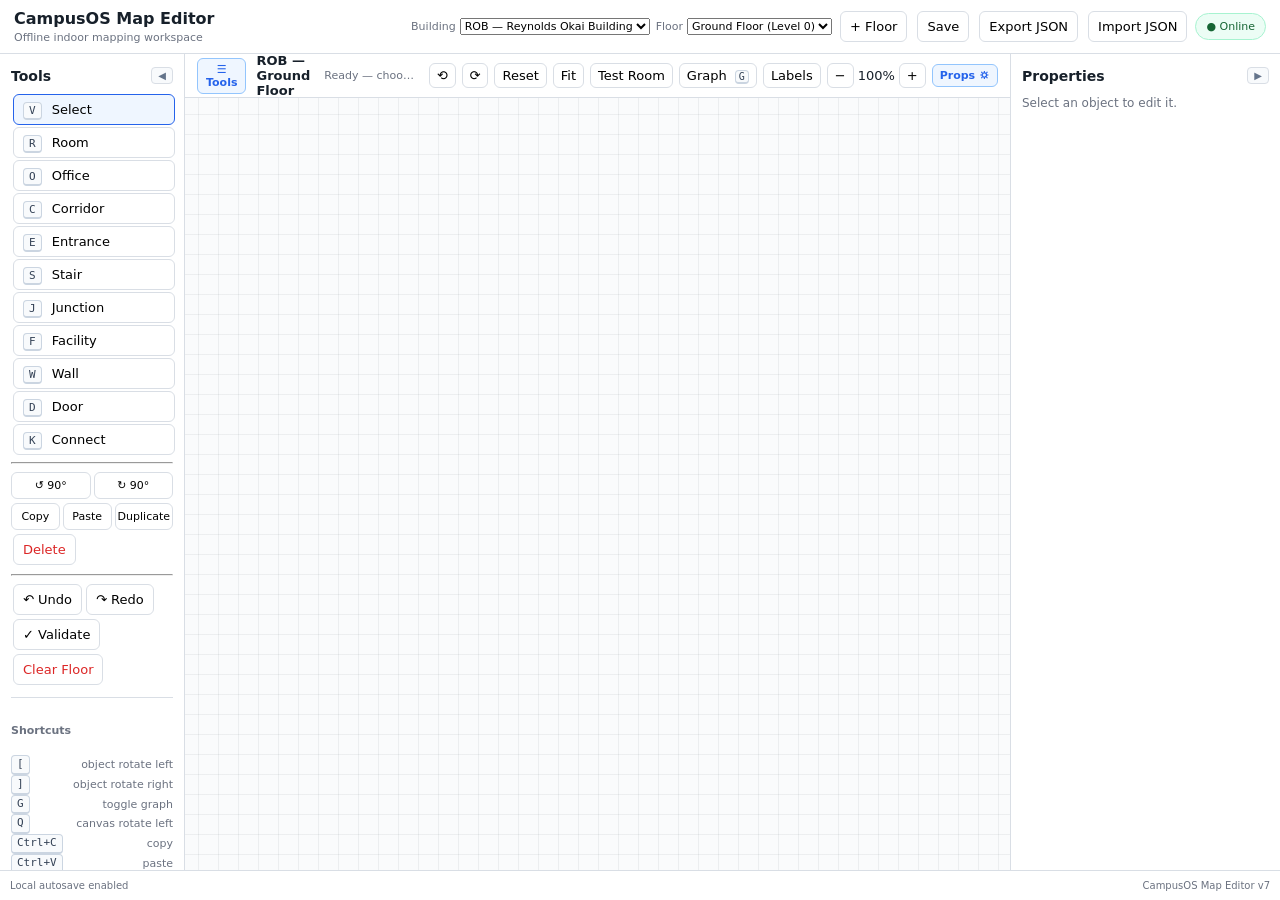
<file: index.html>
<!doctype html>
<html lang="en">
<head>
<meta charset="UTF-8">
<meta name="viewport" content="width=device-width,initial-scale=1">
<meta name="theme-color" content="#2d2440">
<meta name="description" content="Offline indoor campus mapping editor for CampusOS">
<meta name="apple-mobile-web-app-title" content="CampusOS">
<meta name="apple-mobile-web-app-capable" content="yes">
<meta name="apple-mobile-web-app-status-bar-style" content="black-translucent">
<link rel="manifest" href="./manifest.webmanifest">
<link rel="icon" href="./icons/icon-192.svg" type="image/svg+xml">
<link rel="apple-touch-icon" href="./icons/icon-192.svg">
<title>CampusOS Map Editor</title>
<link rel="stylesheet" href="./style.css?v=8">
</head>
<body>
<header class="topbar">
  <div><b>CampusOS Map Editor</b><small>Offline indoor mapping workspace</small></div>
  <div class="top">
    <label>Building <select><option>ROB — Reynolds Okai Building</option></select></label>
    <label>Floor <select id="floorSelect"></select></label>
    <button id="newFloor">+ Floor</button><button id="save">Save</button>
    <button id="export">Export JSON</button><button id="import">Import JSON</button>
    <input id="file" type="file" accept=".json" hidden>
    <span id="connectionStatus" class="status-pill online">● Online</span>
    <button id="installBtn" class="install-btn" hidden>Install CampusOS</button>
  </div>
</header>

<main>
<aside class="tools">
<div class="sidebar-header">
  <h3>Tools</h3>
  <button id="toggleTools" class="collapse-icon-btn" title="Collapse Tools sidebar">◀</button>
</div>
<button class="tool active" data-tool="select"><kbd>V</kbd> Select</button>
<button class="tool" data-tool="room"><kbd>R</kbd> Room</button>
<button class="tool" data-tool="office"><kbd>O</kbd> Office</button>
<button class="tool" data-tool="corridor"><kbd>C</kbd> Corridor</button>
<button class="tool" data-tool="entrance"><kbd>E</kbd> Entrance</button>
<button class="tool" data-tool="stair"><kbd>S</kbd> Stair</button>
<button class="tool" data-tool="junction"><kbd>J</kbd> Junction</button>
<button class="tool" data-tool="facility"><kbd>F</kbd> Facility</button>
<button class="tool" data-tool="wall"><kbd>W</kbd> Wall</button>
<button class="tool" data-tool="door"><kbd>D</kbd> Door</button>
<button class="tool" data-tool="connect"><kbd>K</kbd> Connect</button>
<hr>
<div class="btn-group">
  <button id="rotL" title="Rotate 90° left">↺ 90°</button><button id="rotR" title="Rotate 90° right">↻ 90°</button>
</div>
<div class="btn-group">
  <button id="copyBtn" title="Copy selection (Ctrl+C)">Copy</button>
  <button id="pasteBtn" title="Paste selection (Ctrl+V)">Paste</button>
  <button id="dupBtn" title="Duplicate selection (Ctrl+D)">Duplicate</button>
</div>
<button id="del" class="danger">Delete</button>
<hr>
<button id="undo">↶ Undo</button><button id="redo">↷ Redo</button>
<button id="validate">✓ Validate</button>
<button id="clear" class="danger">Clear Floor</button>
<section class="help">
<h4>Shortcuts</h4>
<div><kbd>[</kbd> object rotate left</div><div><kbd>]</kbd> object rotate right</div>
<div><kbd>G</kbd> toggle graph</div><div><kbd>Q</kbd> canvas rotate left</div>
<div><kbd>Ctrl+C</kbd> copy</div><div><kbd>Ctrl+V</kbd> paste</div>
<div><kbd>Ctrl+D</kbd> duplicate</div><div><kbd>Shift+click</kbd> multi-select</div>
<div><kbd>Drag empty</kbd> box select</div><div><kbd>Space+drag</kbd> pan canvas</div>
<div><kbd>Middle drag</kbd> pan canvas</div><div><kbd>Delete</kbd> remove</div>
<div><kbd>Dbl click / F2</kbd> rename</div>
<div><kbd>T</kbd> toggle Tools</div>
<div><kbd>P</kbd> toggle Properties</div>
<div><kbd>Ctrl+B</kbd> toggle sidebars</div>
<div><kbd>Ctrl+Z</kbd> undo</div><div><kbd>Ctrl+Y</kbd> redo</div>
<div><kbd>Ctrl+S</kbd> save</div><div><kbd>Esc</kbd> cancel/select</div>
</section>
</aside>

<section class="area">
<div class="bar">
  <div class="bar-left">
    <button id="toggleToolsBar" class="panel-btn active" title="Toggle Tools sidebar (T)">☰ Tools</button>
    <b id="title"></b>
    <span id="status">Ready — choose a tool, then click empty canvas</span>
  </div>
  <span class="viewtools">
    <button id="viewL" title="Rotate canvas left">⟲</button>
    <button id="viewR" title="Rotate canvas right">⟳</button>
    <button id="viewReset" title="Reset canvas view">Reset</button>
    <button id="fit" title="Fit map to viewport">Fit</button><button id="testAdd" title="Test object placement">Test Room</button>
    <button id="graphToggle" title="Show/hide connection graph (G)">Graph <kbd>G</kbd></button>
    <button id="labelsToggle" title="Show/hide labels">Labels</button>
    <button id="zoomOut">−</button><span id="zoomText">100%</span><button id="zoomIn">+</button>
    <button id="togglePropsBar" class="panel-btn active" title="Toggle Properties sidebar (P)">Props ⛭</button>
  </span>
</div>
<button id="expandToolsFloating" class="dock-tab left" title="Show Tools sidebar (T)" hidden>▶ Tools</button>
<button id="expandPropsFloating" class="dock-tab right" title="Show Properties sidebar (P)" hidden>Props ◀</button>
<div id="viewport">
  <div id="stage"><div id="canvas"><svg id="lines"></svg><div id="objects"></div><div id="selectionBox" hidden></div></div></div>
</div>
</section>

<aside class="props">
<div class="sidebar-header">
  <h3>Properties</h3>
  <button id="toggleProps" class="collapse-icon-btn" title="Collapse Properties sidebar">▶</button>
</div><p id="empty">Select an object to edit it.</p>
<form id="form" hidden>
<label>ID<input id="pid" disabled></label><label>Name<input id="pname" required></label>
<label>Type<input id="ptype" disabled></label>
<label>Description<textarea id="pdesc"></textarea></label>
<label>Location note<textarea id="pnote" placeholder="e.g. Library side — left"></textarea></label>
<div class="grid">
<label>X<input id="px" type="number"></label><label>Y<input id="py" type="number"></label>
<label>Width<input id="pw" type="number" min="10"></label><label>Height<input id="ph" type="number" min="10"></label>
<label>Rotation<input id="prot" type="number" step="5"></label><label>Floor<input id="pfloor" disabled></label>
</div><button class="primary">Apply Changes</button>
</form>
<div id="connBox" hidden>
<h4>Connection</h4><label>From<select id="from"></select></label>
<label>To<select id="to"></select></label>
<label>Type<select id="ctype"><option>corridor</option><option>doorway</option><option>stairs</option><option>entrance</option><option>lift</option><option>path</option></select></label>
<p id="dist"></p><button id="delConn" class="danger">Delete Connection</button>
</div>
<div id="validation"></div>
</aside>
</main>
<footer><span id="saved">Local autosave enabled</span><span>CampusOS Map Editor v7</span></footer>
<script src="./app.js?v=8"></script>
<script>
document.getElementById('testAdd').onclick=()=>{
  if(window.CampusOS){ window.CampusOS.setTool('room'); window.CampusOS.add('room',600,350); }
};
</script>
</body>
</html>
</file>
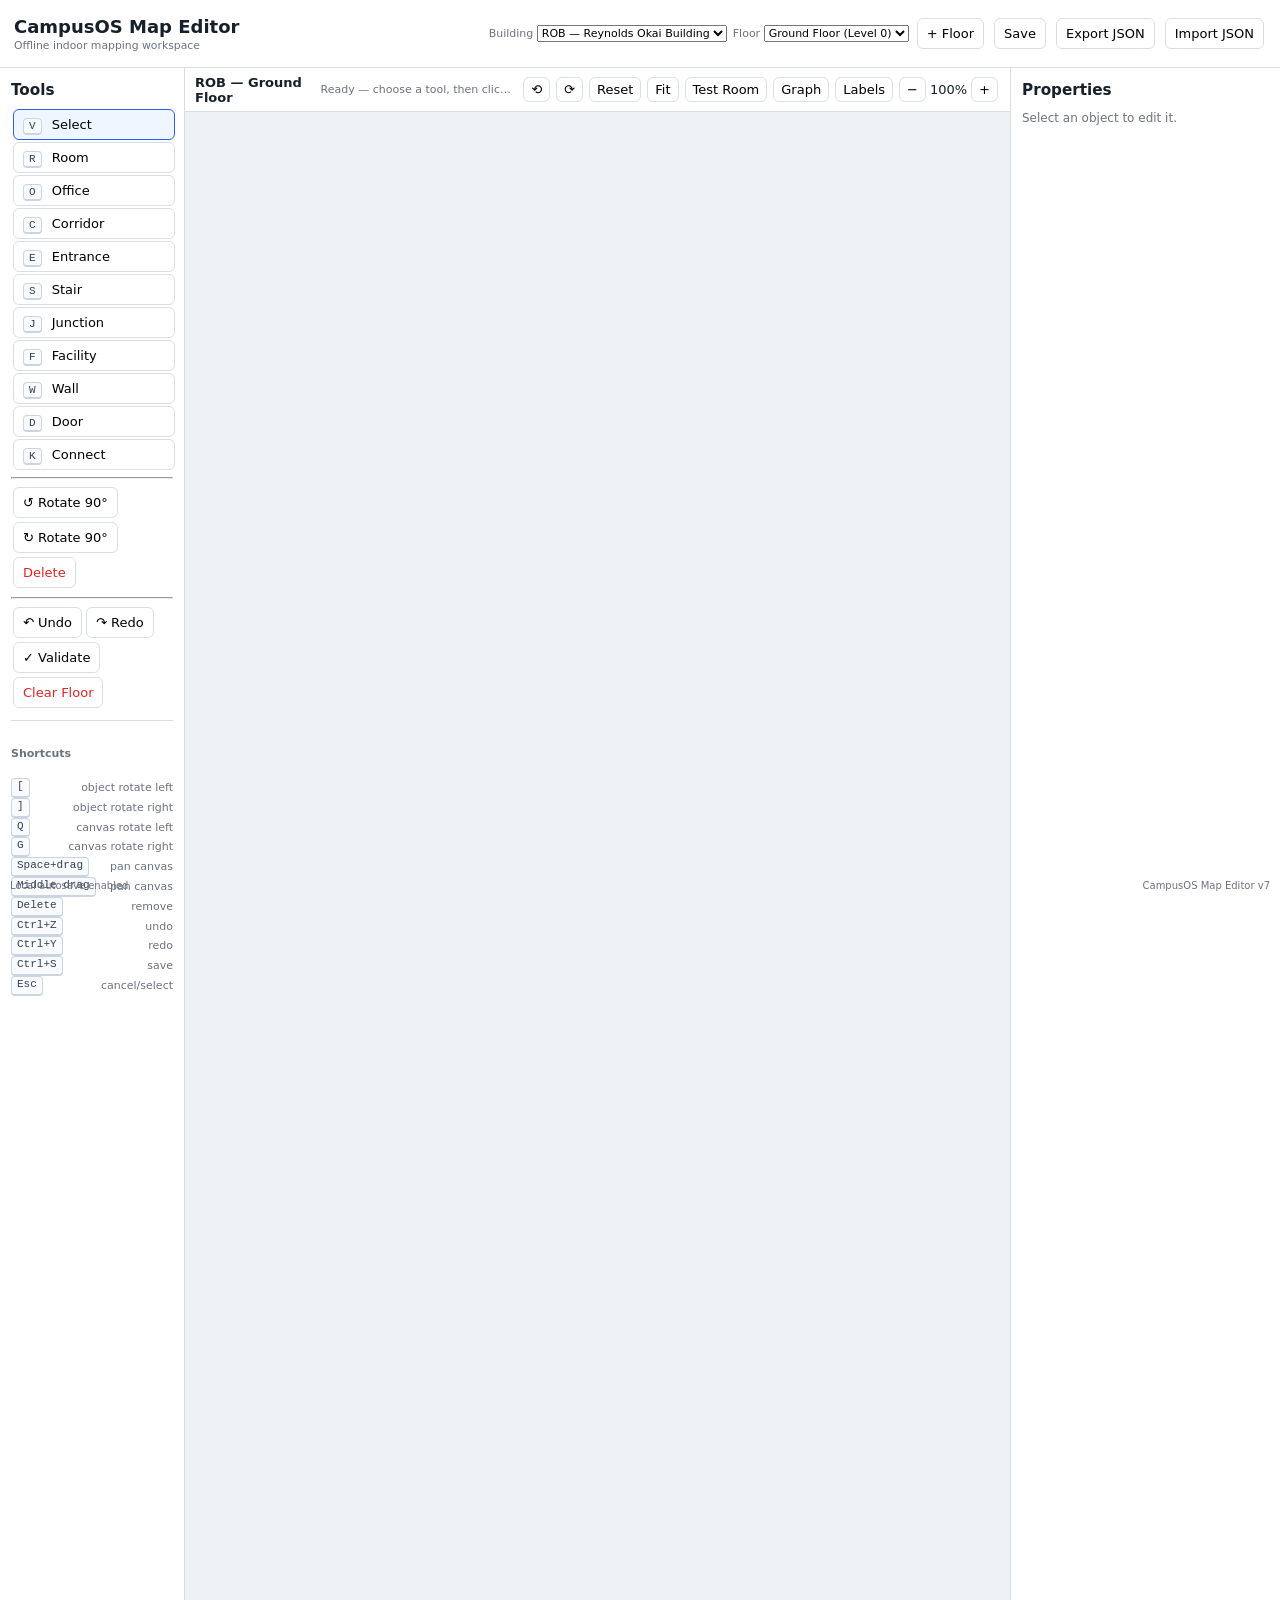
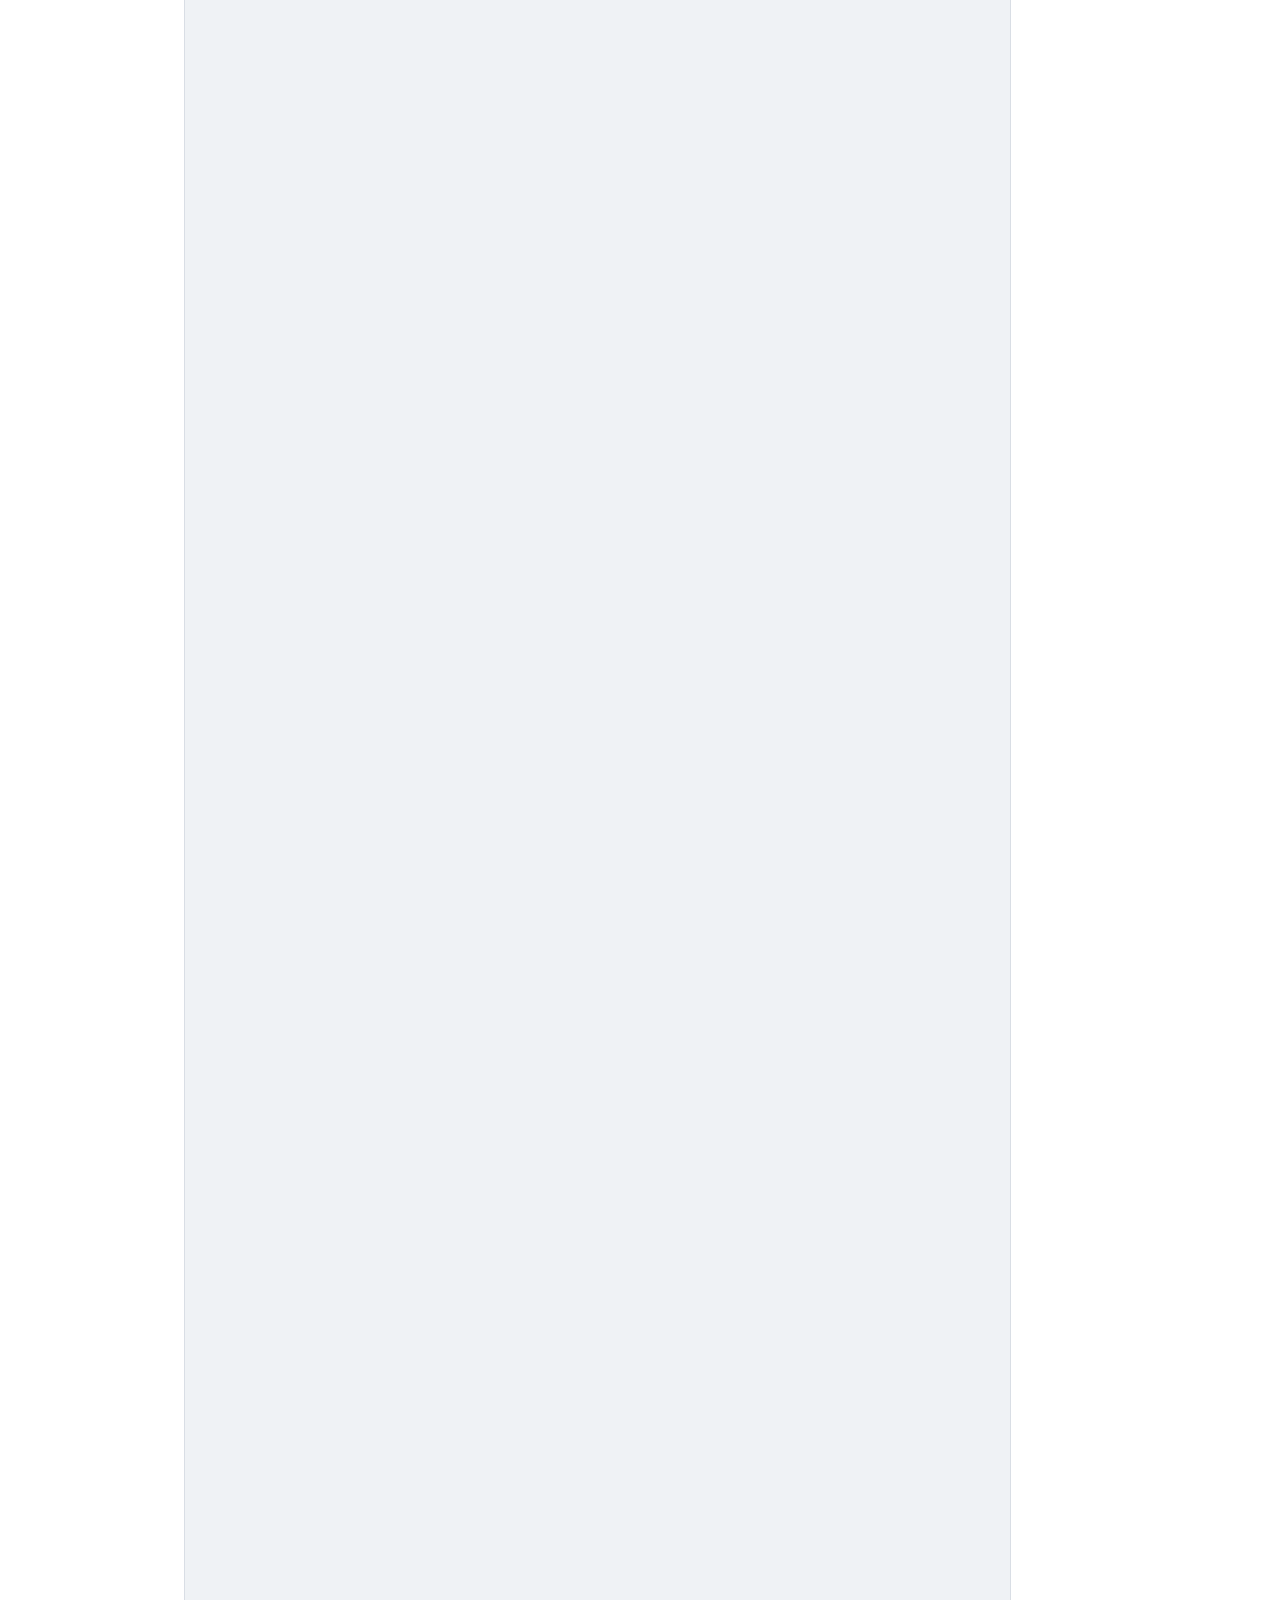
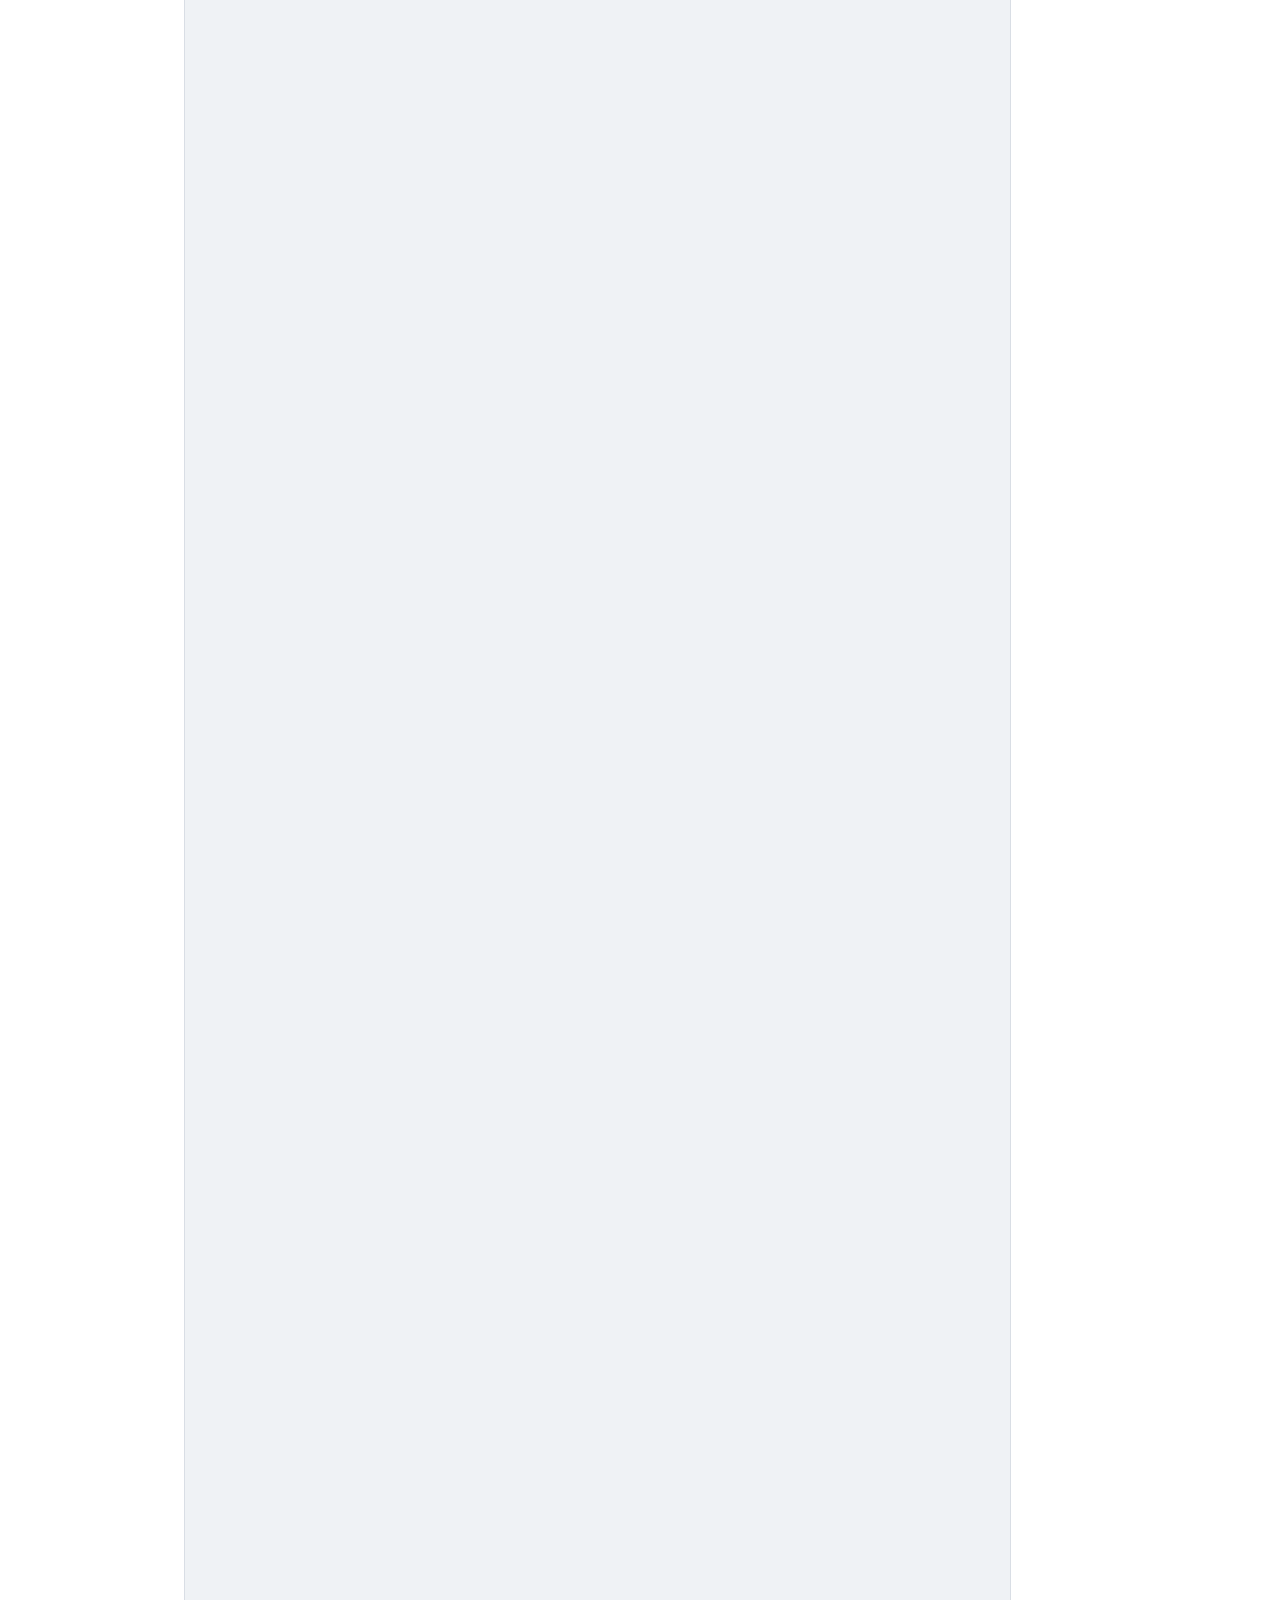
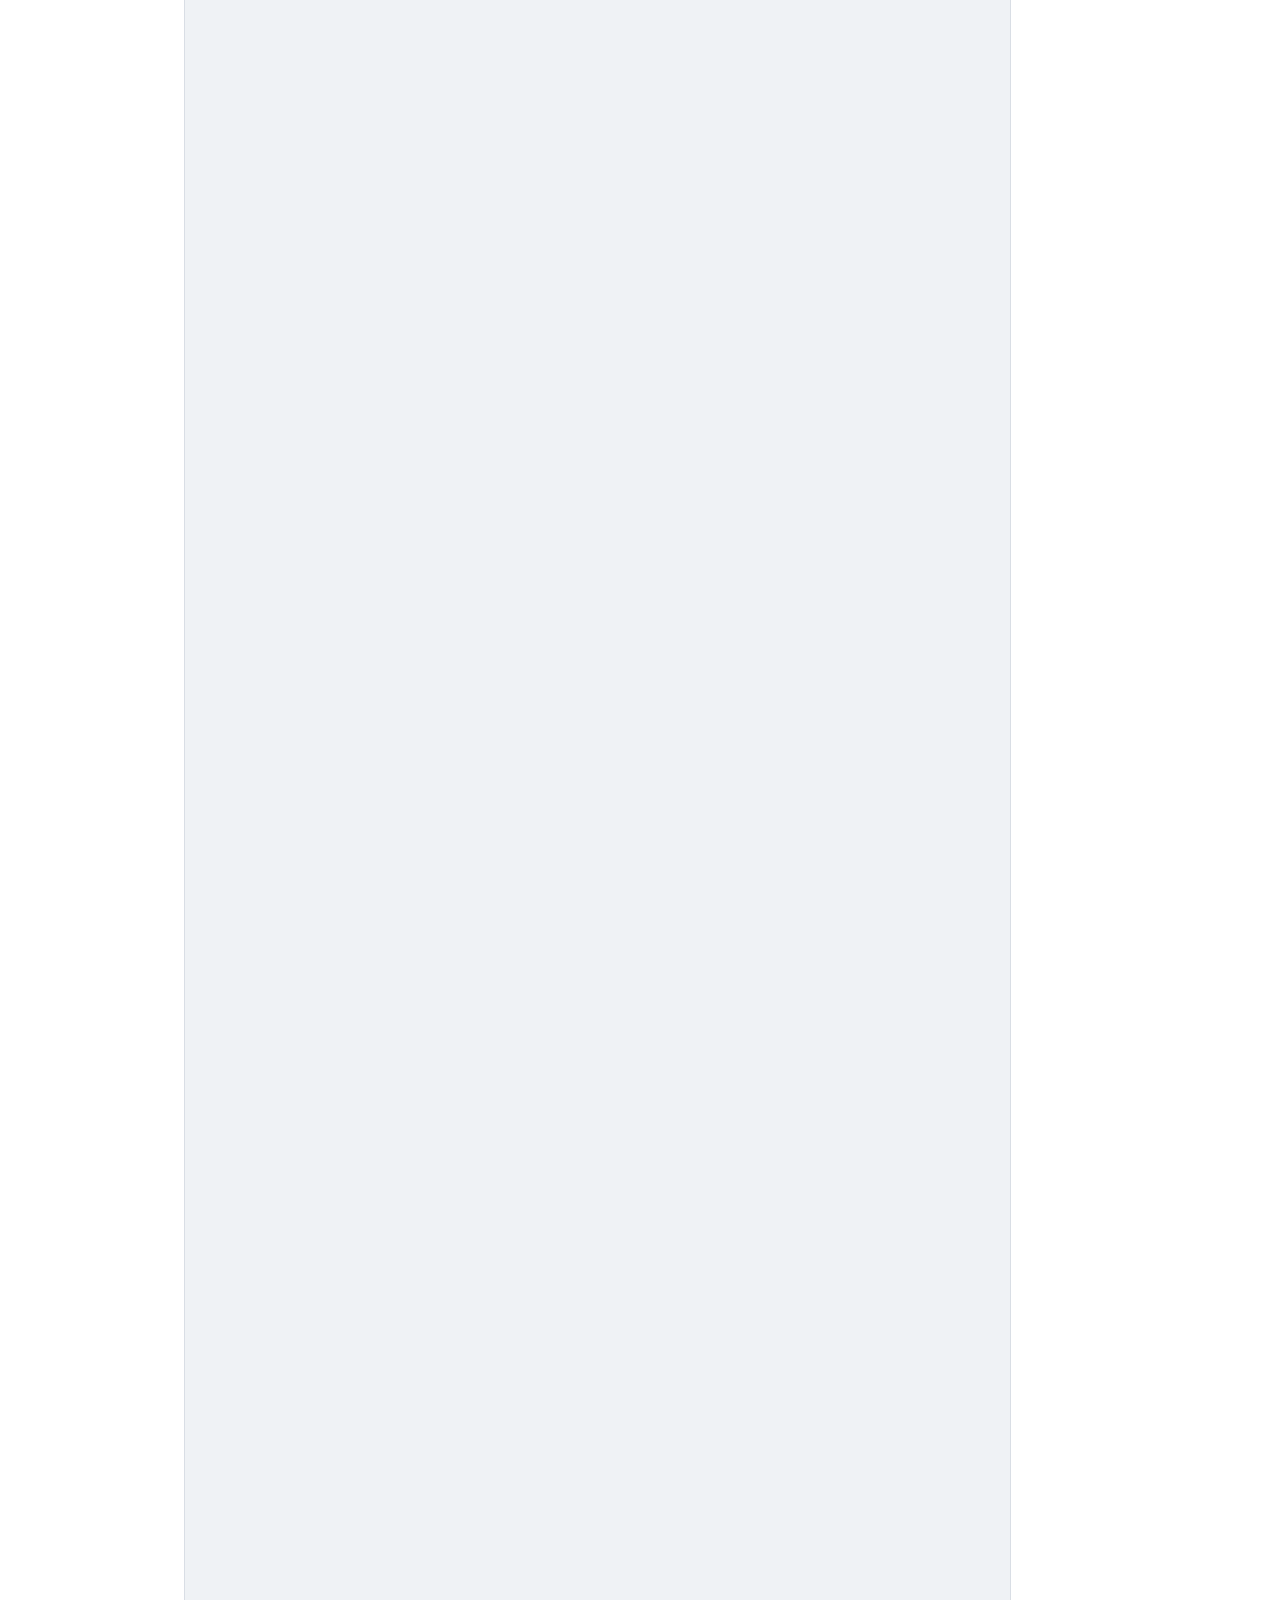
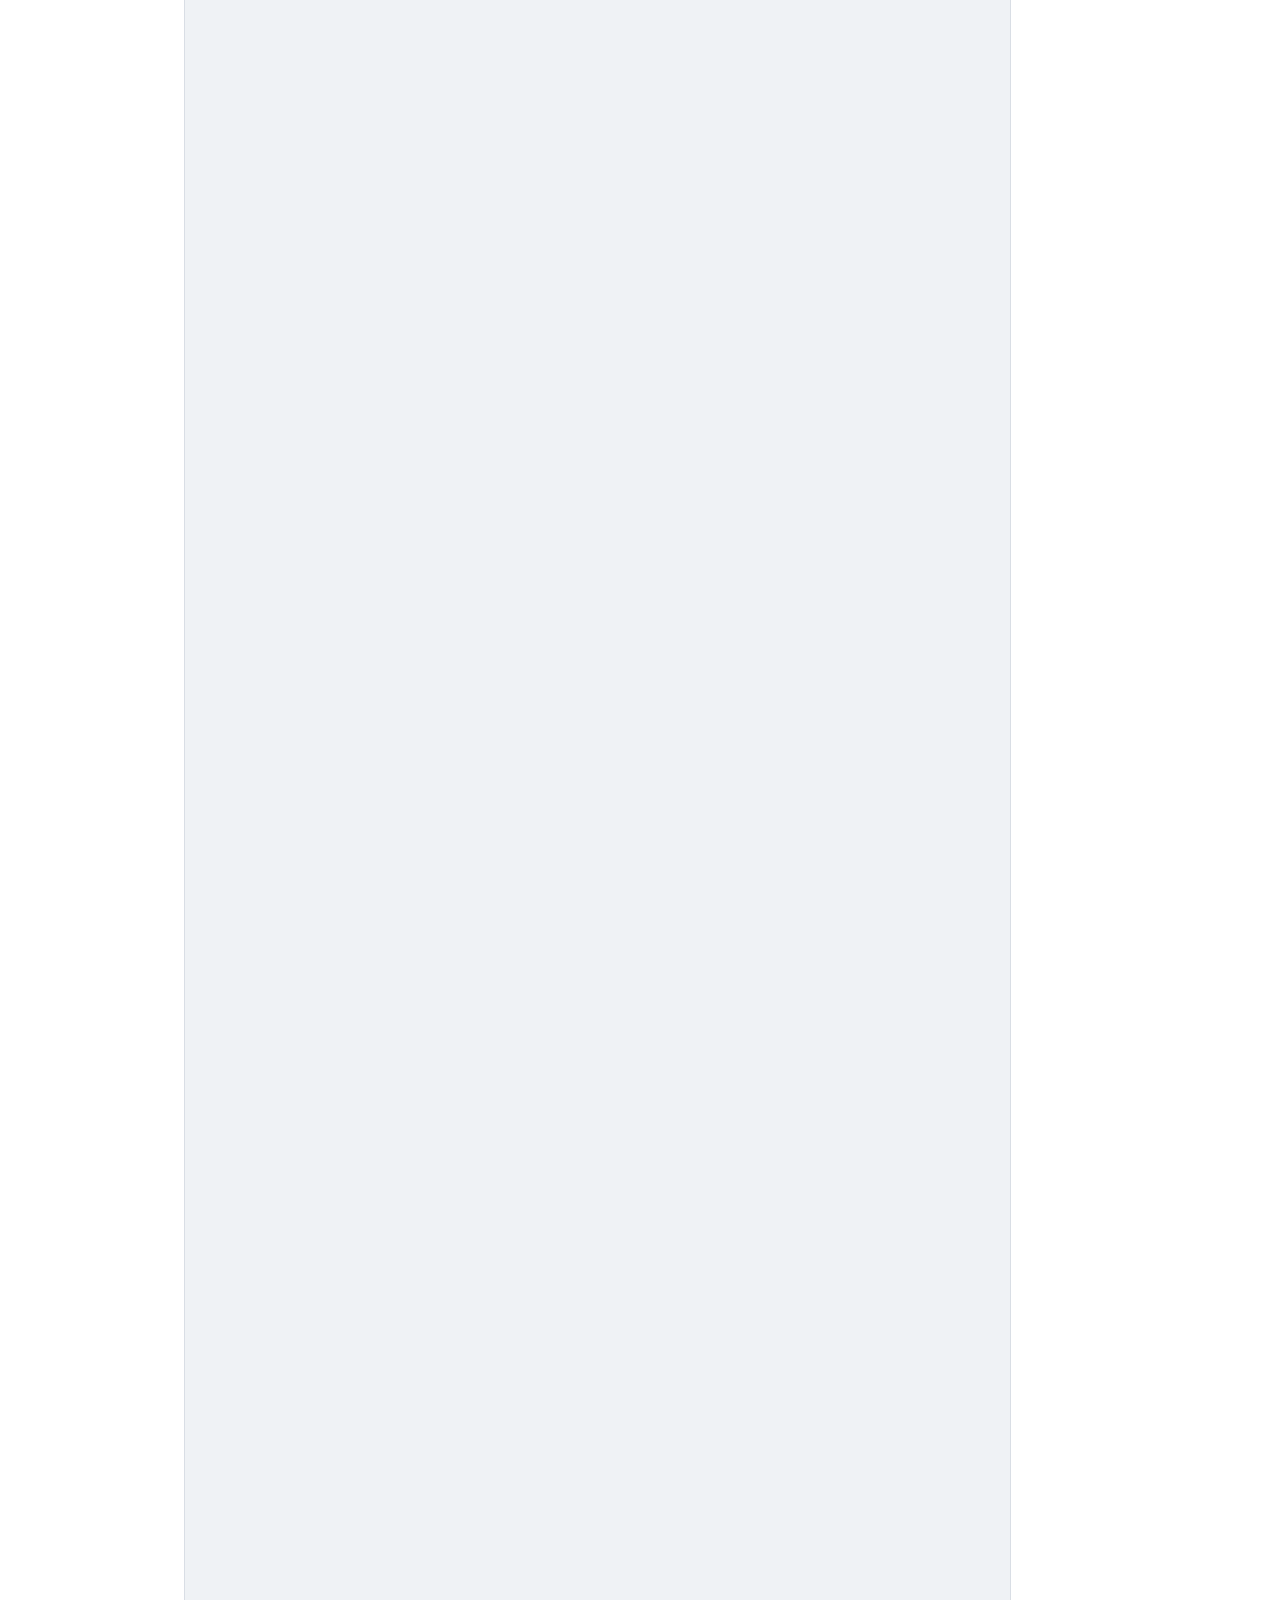
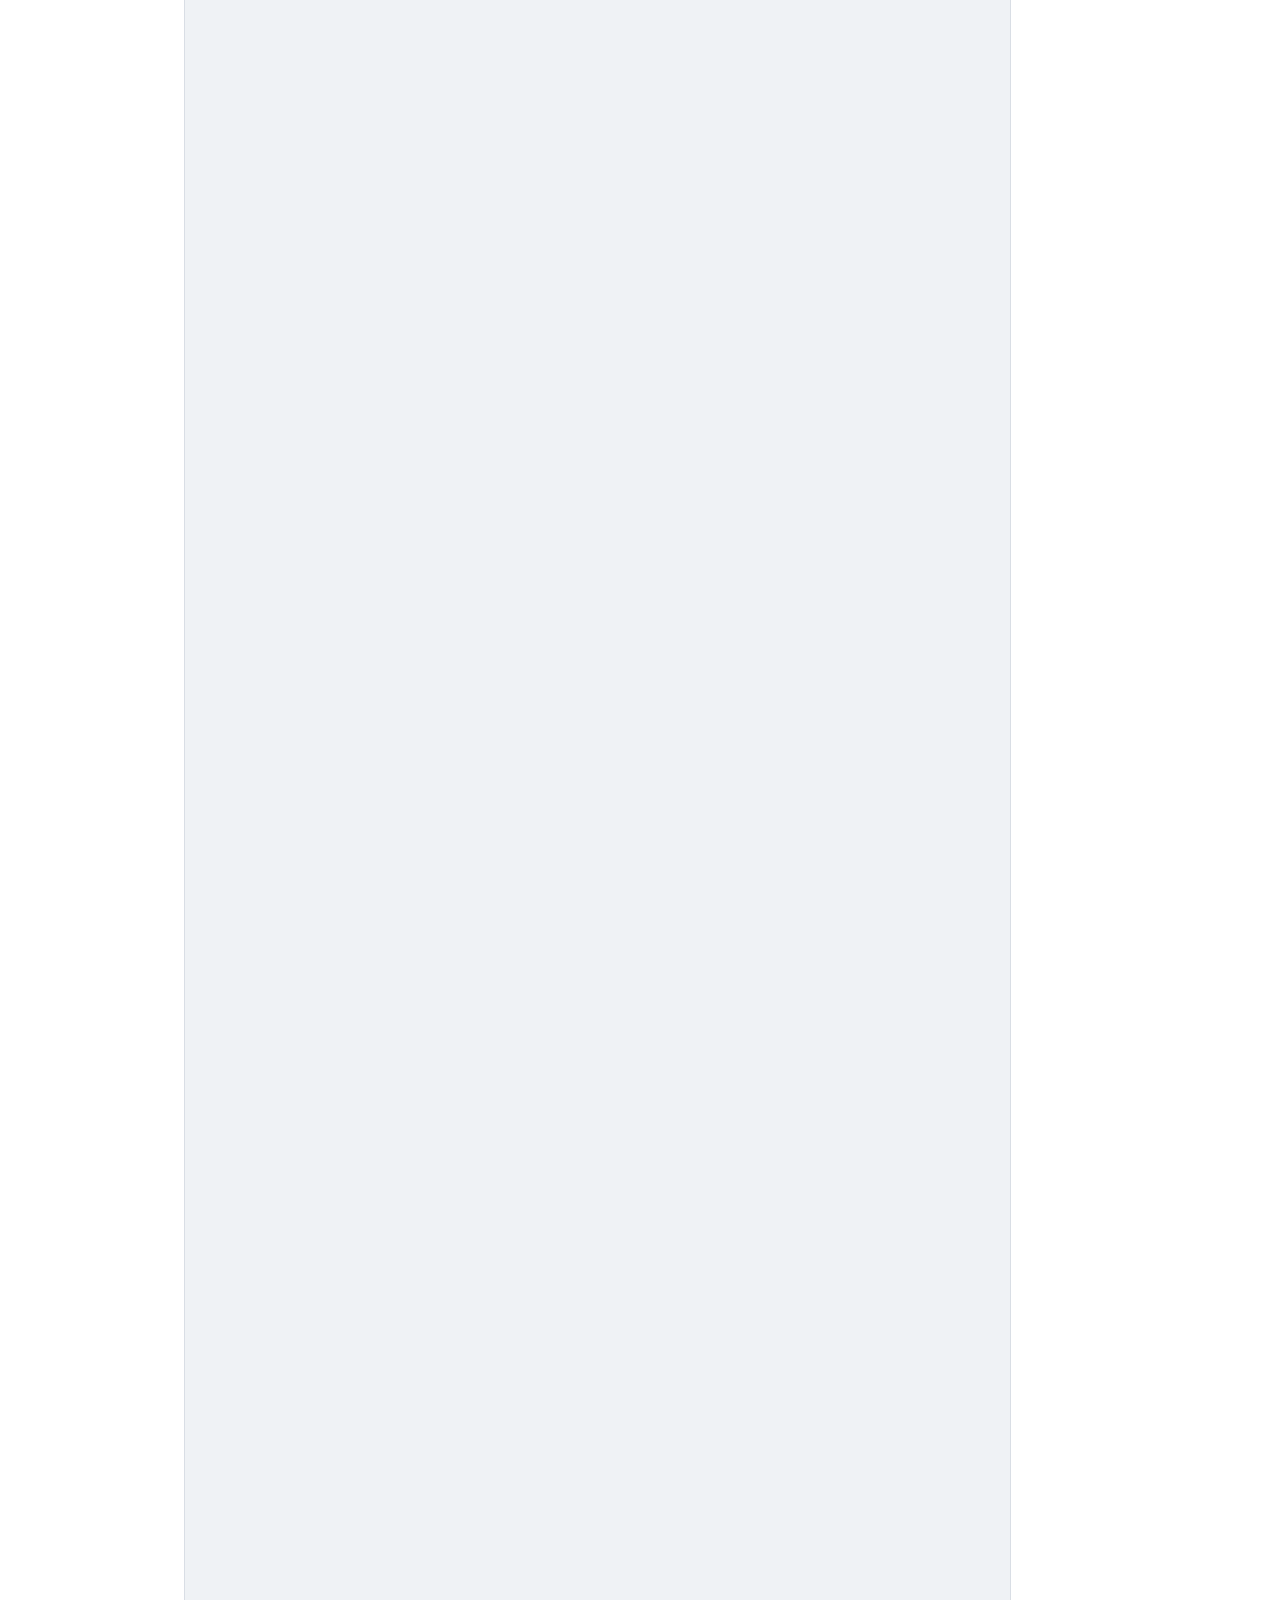
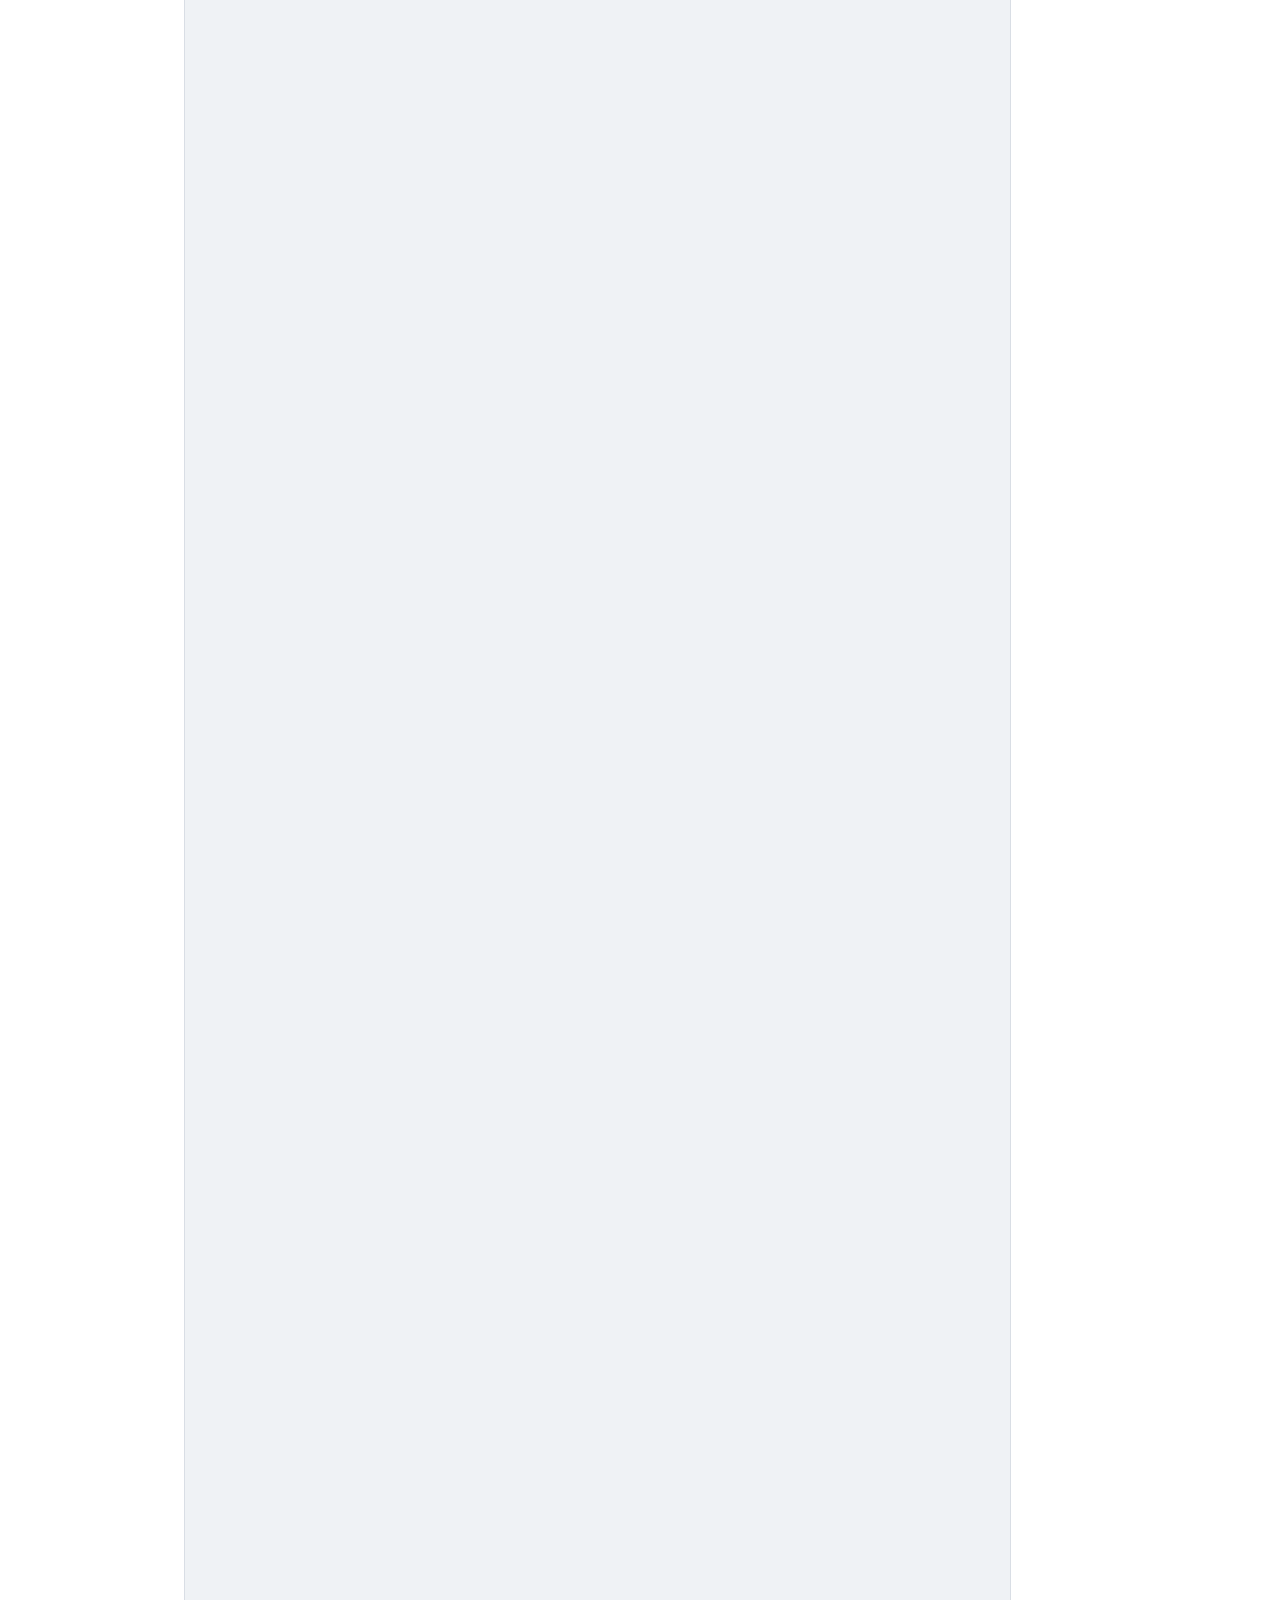
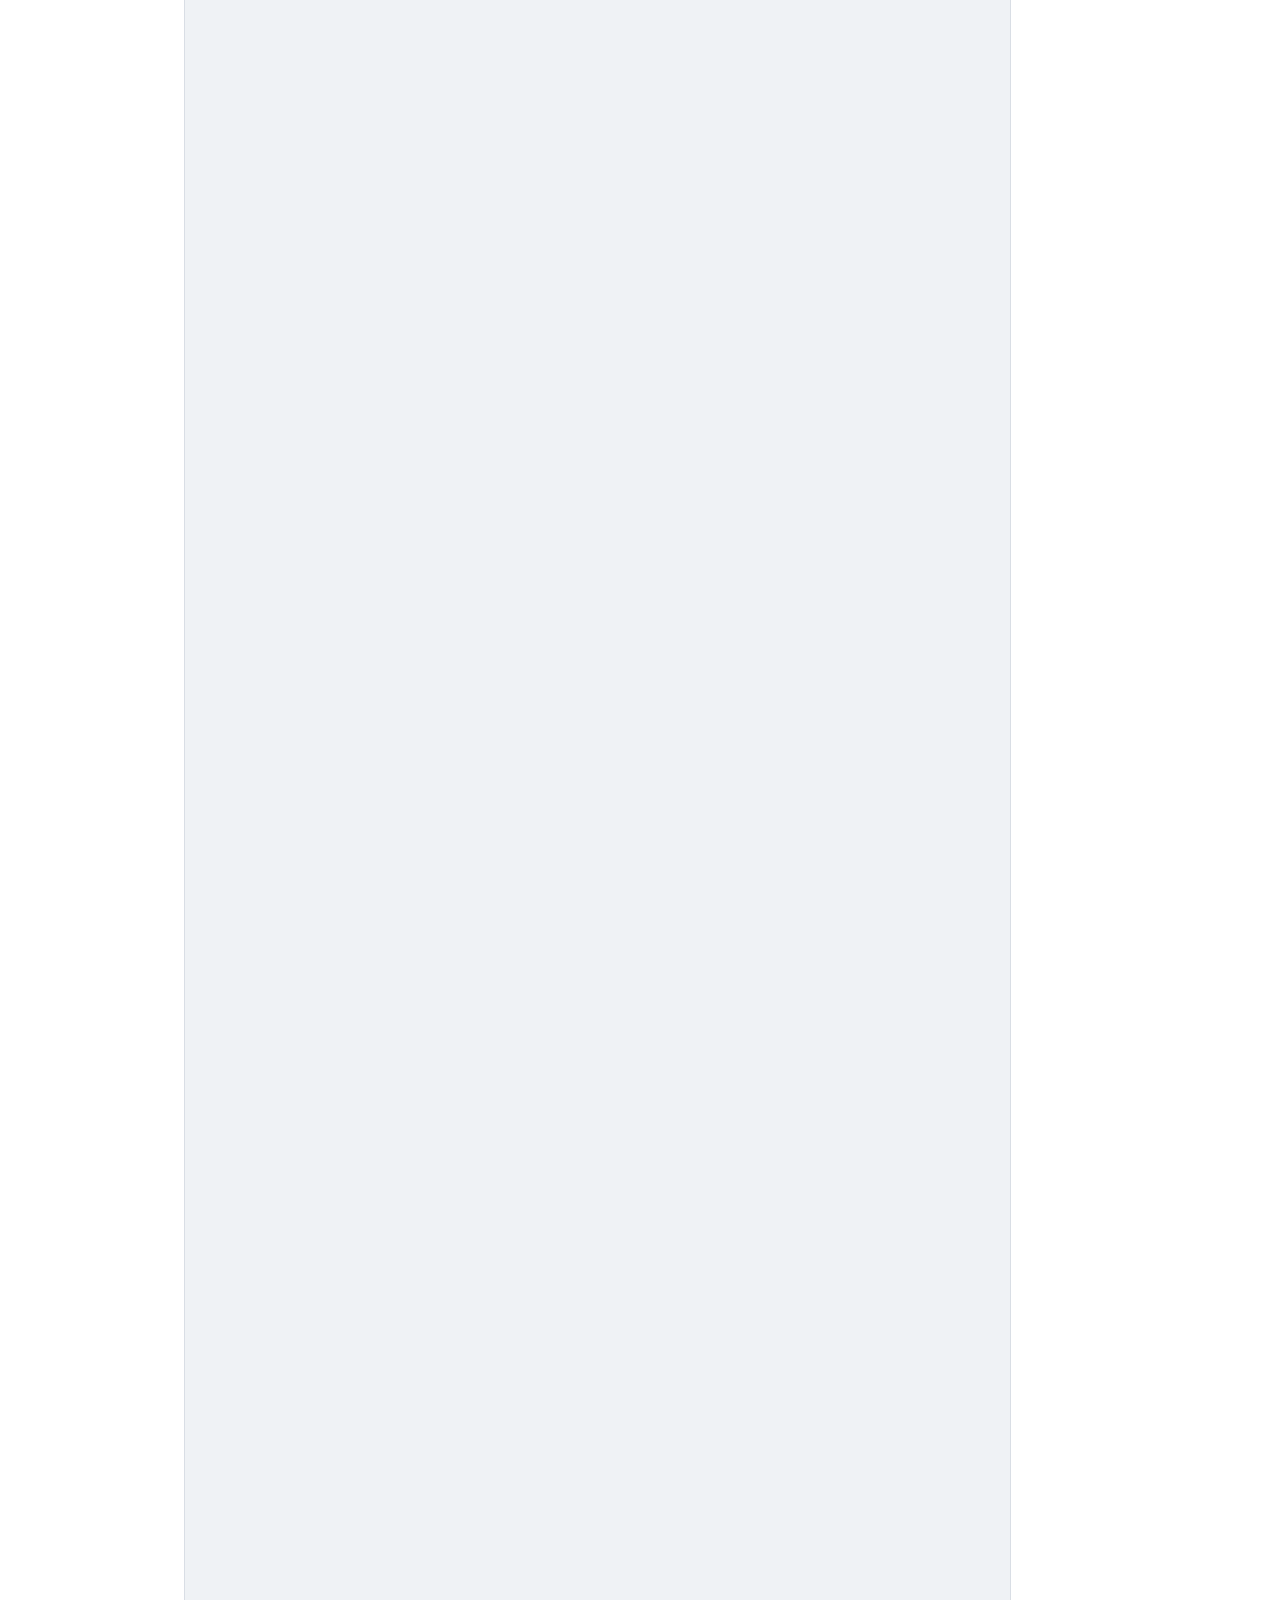
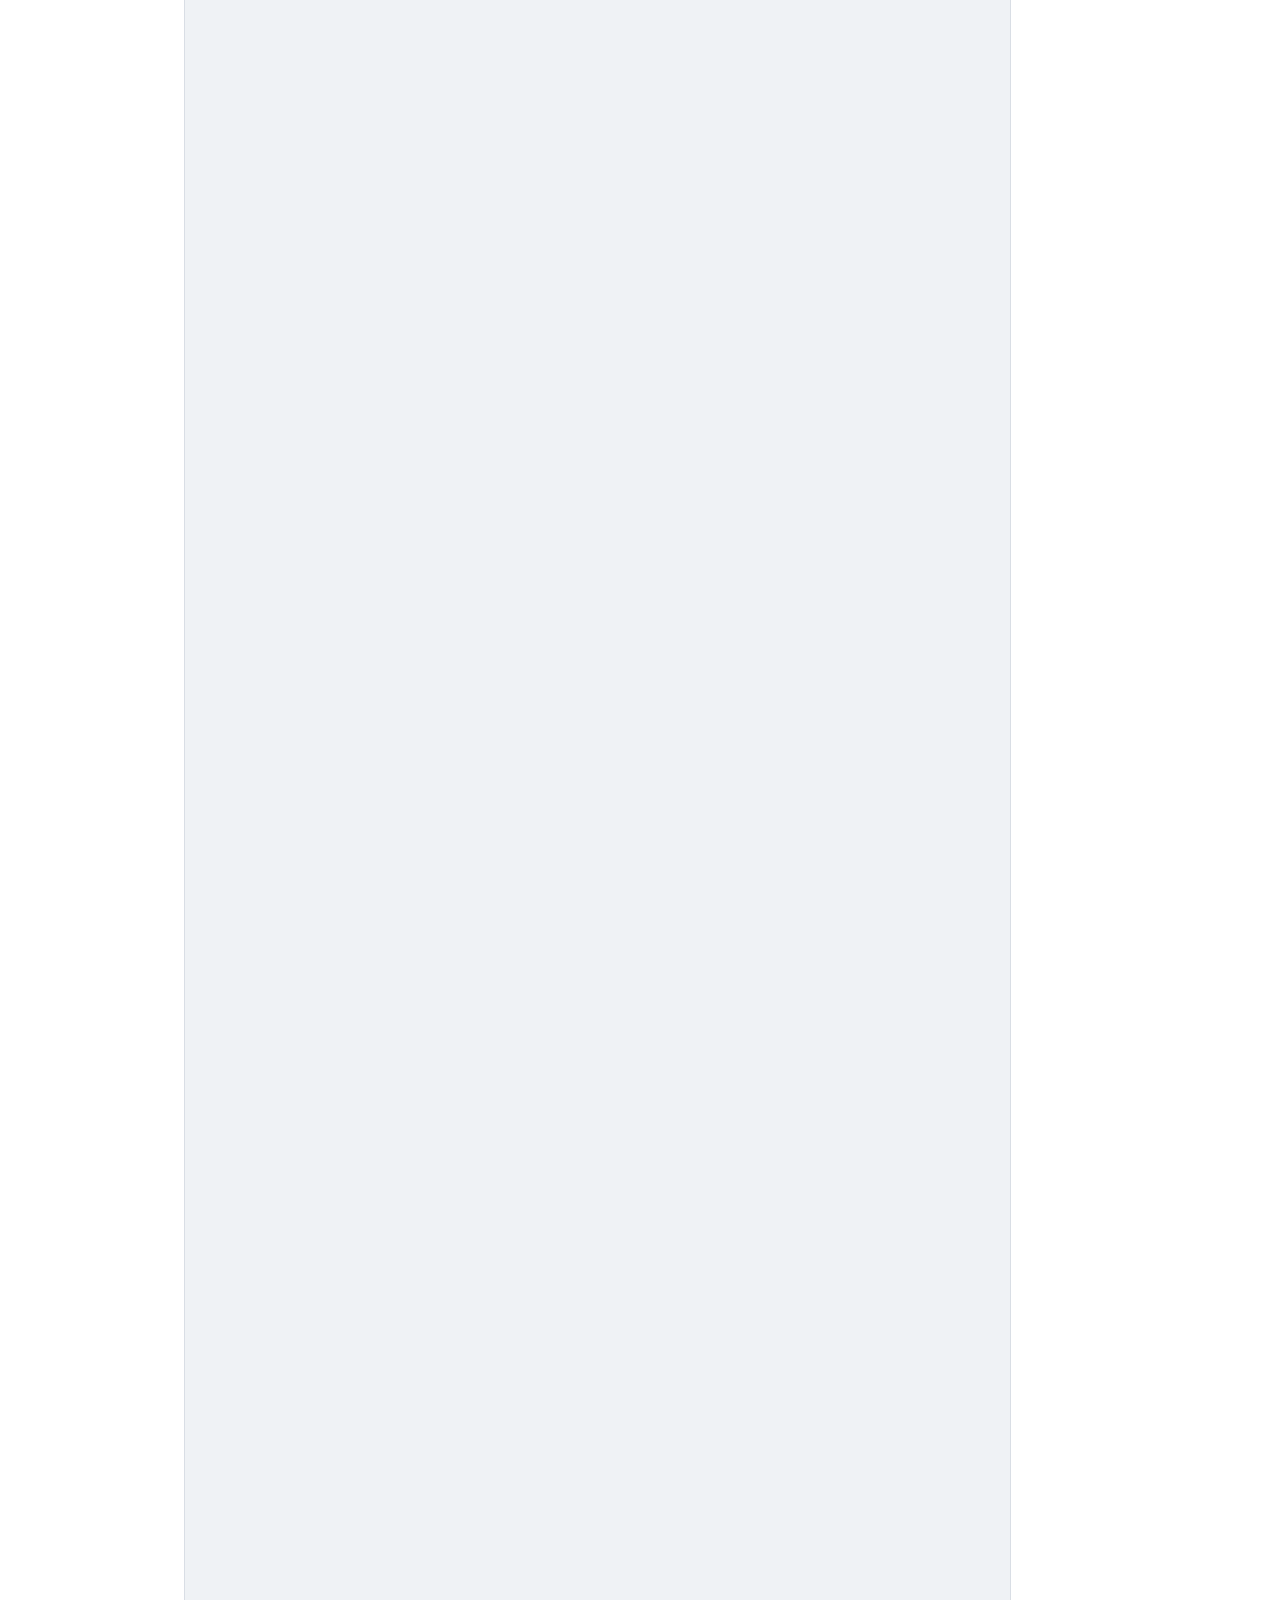
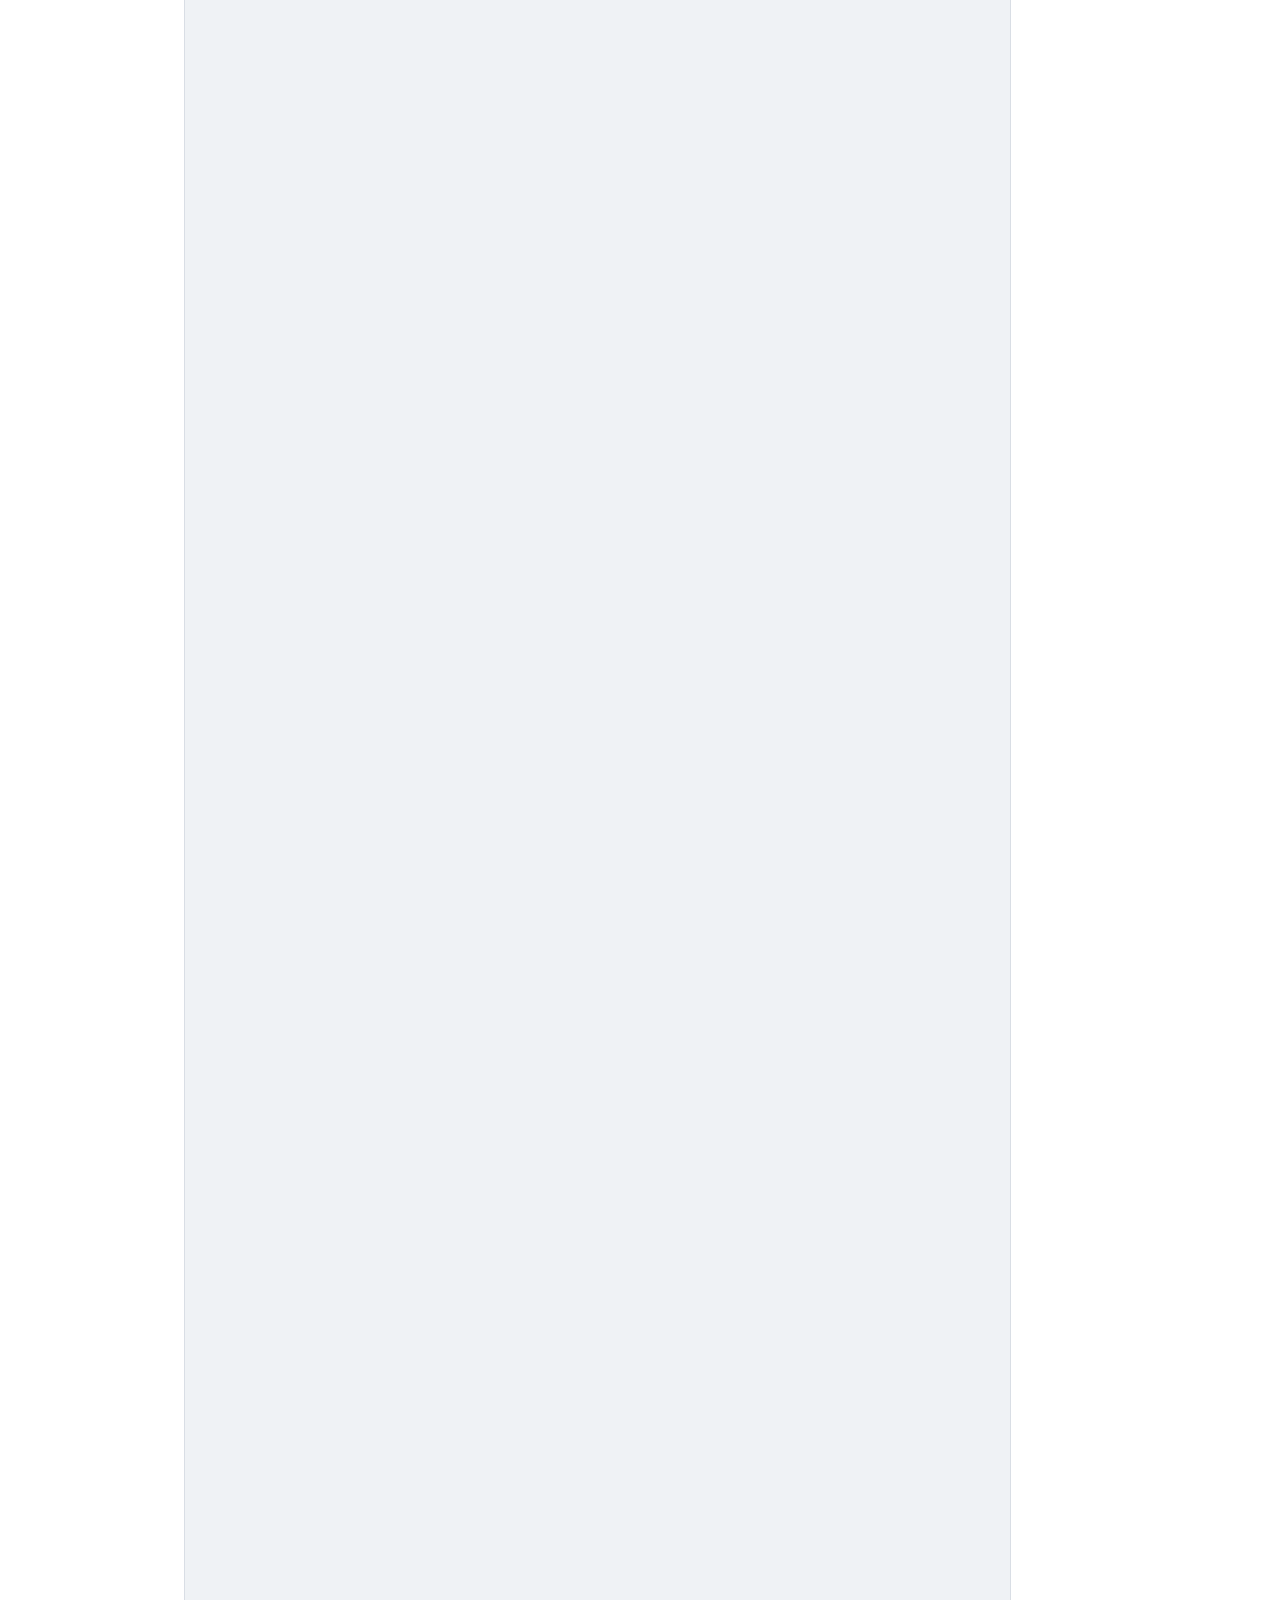
<file: CampusOS_Map_Editor_v7_FINAL_FIXED/index.html>
<!doctype html>
<html lang="en">
<head>
<meta charset="UTF-8">
<meta name="viewport" content="width=device-width,initial-scale=1">
<title>CampusOS Map Editor v7</title>
<link rel="stylesheet" href="style.css">
</head>
<body>
<header class="topbar">
  <div><b>CampusOS Map Editor</b><small>Offline indoor mapping workspace</small></div>
  <div class="top">
    <label>Building <select><option>ROB — Reynolds Okai Building</option></select></label>
    <label>Floor <select id="floorSelect"></select></label>
    <button id="newFloor">+ Floor</button><button id="save">Save</button>
    <button id="export">Export JSON</button><button id="import">Import JSON</button>
    <input id="file" type="file" accept=".json" hidden>
  </div>
</header>

<main>
<aside class="tools">
<h3>Tools</h3>
<button class="tool active" data-tool="select"><kbd>V</kbd> Select</button>
<button class="tool" data-tool="room"><kbd>R</kbd> Room</button>
<button class="tool" data-tool="office"><kbd>O</kbd> Office</button>
<button class="tool" data-tool="corridor"><kbd>C</kbd> Corridor</button>
<button class="tool" data-tool="entrance"><kbd>E</kbd> Entrance</button>
<button class="tool" data-tool="stair"><kbd>S</kbd> Stair</button>
<button class="tool" data-tool="junction"><kbd>J</kbd> Junction</button>
<button class="tool" data-tool="facility"><kbd>F</kbd> Facility</button>
<button class="tool" data-tool="wall"><kbd>W</kbd> Wall</button>
<button class="tool" data-tool="door"><kbd>D</kbd> Door</button>
<button class="tool" data-tool="connect"><kbd>K</kbd> Connect</button>
<hr>
<button id="rotL">↺ Rotate 90°</button><button id="rotR">↻ Rotate 90°</button>
<button id="del" class="danger">Delete</button>
<hr>
<button id="undo">↶ Undo</button><button id="redo">↷ Redo</button>
<button id="validate">✓ Validate</button>
<button id="clear" class="danger">Clear Floor</button>
<section class="help">
<h4>Shortcuts</h4>
<div><kbd>[</kbd> object rotate left</div><div><kbd>]</kbd> object rotate right</div>
<div><kbd>Q</kbd> canvas rotate left</div><div><kbd>G</kbd> canvas rotate right</div>
<div><kbd>Space+drag</kbd> pan canvas</div><div><kbd>Middle drag</kbd> pan canvas</div>
<div><kbd>Delete</kbd> remove</div><div><kbd>Ctrl+Z</kbd> undo</div>
<div><kbd>Ctrl+Y</kbd> redo</div><div><kbd>Ctrl+S</kbd> save</div>
<div><kbd>Esc</kbd> cancel/select</div>
</section>
</aside>

<section class="area">
<div class="bar">
  <b id="title"></b>
  <span id="status">Ready — choose a tool, then click empty canvas</span>
  <span class="viewtools">
    <button id="viewL" title="Rotate canvas left">⟲</button>
    <button id="viewR" title="Rotate canvas right">⟳</button>
    <button id="viewReset" title="Reset canvas view">Reset</button>
    <button id="fit" title="Fit map to viewport">Fit</button><button id="testAdd" title="Test object placement">Test Room</button>
    <button id="graphToggle" title="Show/hide connection graph">Graph</button>
    <button id="labelsToggle" title="Show/hide labels">Labels</button>
    <button id="zoomOut">−</button><span id="zoomText">100%</span><button id="zoomIn">+</button>
  </span>
</div>
<div id="viewport"><div id="stage"><div id="canvas"><svg id="lines"></svg><div id="objects"></div></div></div></div>
</section>

<aside class="props">
<h3>Properties</h3><p id="empty">Select an object to edit it.</p>
<form id="form" hidden>
<label>ID<input id="pid" disabled></label><label>Name<input id="pname" required></label>
<label>Type<input id="ptype" disabled></label>
<label>Description<textarea id="pdesc"></textarea></label>
<label>Location note<textarea id="pnote" placeholder="e.g. Library side — left"></textarea></label>
<div class="grid">
<label>X<input id="px" type="number"></label><label>Y<input id="py" type="number"></label>
<label>Width<input id="pw" type="number" min="10"></label><label>Height<input id="ph" type="number" min="10"></label>
<label>Rotation<input id="prot" type="number" step="5"></label><label>Floor<input id="pfloor" disabled></label>
</div><button class="primary">Apply Changes</button>
</form>
<div id="connBox" hidden>
<h4>Connection</h4><label>From<select id="from"></select></label>
<label>To<select id="to"></select></label>
<label>Type<select id="ctype"><option>corridor</option><option>doorway</option><option>stairs</option><option>entrance</option><option>lift</option><option>path</option></select></label>
<p id="dist"></p><button id="delConn" class="danger">Delete Connection</button>
</div>
<div id="validation"></div>
</aside>
</main>
<footer><span id="saved">Local autosave enabled</span><span>CampusOS Map Editor v7</span></footer>
<script src="app.js"></script>
<script>
document.getElementById('testAdd').onclick=()=>{
  if(window.CampusOS){ window.CampusOS.setTool('room'); window.CampusOS.add('room',600,350); }
};
</script></body>
</html>
</file>
<file: style.css>
*{box-sizing:border-box}
body{margin:0;height:100vh;overflow:hidden;font:13px system-ui,sans-serif;color:#17202a;background:#f4f6f8}
button,input,select,textarea{font:inherit}
button{border:1px solid #d9dee5;background:#fff;border-radius:6px;padding:7px 9px;cursor:pointer;margin:2px}
button:hover{background:#f1f5f9}
.danger{color:#dc2626}
.primary{width:100%;background:#2563eb;color:#fff;border-color:#2563eb}
.topbar{height:54px;min-height:54px;background:#fff;border-bottom:1px solid #d9dee5;display:flex;justify-content:space-between;align-items:center;padding:0 14px;gap:12px}
.topbar b{display:block;font-size:16px;line-height:1.2}.topbar small{color:#6b7280;font-size:11px}
.top{display:flex;gap:6px;align-items:center;flex-wrap:nowrap;white-space:nowrap}.top label{font-size:11px;color:#6b7280;display:inline-flex;align-items:center;gap:4px}
.tools,.props{background:#fff;padding:11px;overflow:auto;min-height:0;transition:width .2s ease,padding .2s ease}.tools{border-right:1px solid #d9dee5}.props{border-left:1px solid #d9dee5}
.sidebar-header{display:flex;align-items:center;justify-content:space-between;margin:2px 0 10px}
.sidebar-header h3{margin:0;font-size:14px}
.collapse-icon-btn{padding:2px 6px;font-size:10px;border-radius:4px;border:1px solid #d9dee5;background:#f8fafc;color:#64748b;margin:0}
.collapse-icon-btn:hover{background:#e2e8f0;color:#1e293b}
.panel-btn{display:inline-flex;align-items:center;gap:4px;padding:4px 8px;font-size:11px;font-weight:600;border:1px solid #cbd5e1;background:#fff;border-radius:6px;color:#334155;margin:0 2px}
.panel-btn:hover{background:#f1f5f9}
.panel-btn.active{background:#eff6ff;color:#2563eb;border-color:#93c5fd}
.bar-left{display:flex;align-items:center;gap:8px;min-width:0;overflow:hidden}
.dock-tab{position:absolute;top:52px;z-index:100;background:#2563eb;color:#fff;border:1px solid #1d4ed8;box-shadow:0 2px 8px rgba(0,0,0,.15);padding:4px 8px;font-size:11px;font-weight:600;cursor:pointer;white-space:nowrap;transition:all .15s;display:inline-flex;align-items:center;gap:4px}
.dock-tab[hidden]{display:none !important}
.dock-tab:hover{background:#1d4ed8}
.dock-tab.left{left:0;border-top-left-radius:0;border-bottom-left-radius:0;border-top-right-radius:5px;border-bottom-right-radius:5px;border-left:none}
.dock-tab.right{right:0;border-top-right-radius:0;border-bottom-right-radius:0;border-top-left-radius:5px;border-bottom-left-radius:5px;border-right:none}
.tool{display:block;width:100%;text-align:left}.tool.active{border-color:#2563eb;background:#eff6ff}
.tool kbd{margin-right:6px}.help{border-top:1px solid #d9dee5;margin-top:10px;padding-top:8px;color:#6b7280;font-size:11px;line-height:1.8}
.help div{display:flex;justify-content:space-between}kbd{border:1px solid #cbd5e1;border-bottom-width:2px;border-radius:4px;background:#f8fafc;padding:1px 5px;font:11px ui-monospace,monospace;color:#334155}
main{height:calc(100vh - 84px);display:grid;grid-template-columns:185px 1fr 270px;grid-template-areas:"tools area props";min-height:0;transition:grid-template-columns .2s ease}
main.collapse-tools{grid-template-columns:0px 1fr 270px}
main.collapse-props{grid-template-columns:185px 1fr 0px}
main.collapse-tools.collapse-props{grid-template-columns:0px 1fr 0px}
.tools{grid-area:tools}
.area{grid-area:area;min-width:0;min-height:0;height:100%;display:flex;flex-direction:column;position:relative}
.props{grid-area:props}
main.collapse-tools .tools{display:none}
main.collapse-props .props{display:none}
.bar{height:44px;background:#fff;border-bottom:1px solid #d9dee5;display:flex;justify-content:space-between;align-items:center;padding:7px 10px;gap:8px}
.bar #status{color:#6b7280;font-size:11px;margin-left:6px;overflow:hidden;text-overflow:ellipsis;white-space:nowrap}
.viewtools{display:flex;align-items:center;gap:2px;white-space:nowrap}.viewtools button{padding:4px 7px}
#viewport{flex:1;min-height:0;overflow:auto;background:#e9edf1;position:relative;cursor:default}
#stage{position:relative;width:3000px;height:3000px;min-width:3000px;min-height:3000px;background:rgba(255,255,255,.28);overflow:visible}
#canvas{position:absolute;left:800px;top:1050px;width:1400px;height:900px;transform-origin:center center;background-color:rgba(255,255,255,.72);
 background-image:linear-gradient(to right,rgba(80,90,100,.08) 1px,transparent 1px),linear-gradient(to bottom,rgba(80,90,100,.08) 1px,transparent 1px);
 background-size:20px 20px;touch-action:none;transform:rotate(0deg) scale(1)}
#lines{position:absolute;inset:0;width:100%;height:100%;overflow:visible;pointer-events:none}
#lines.interactive{pointer-events:auto}
.line{stroke:#64748b;stroke-width:2.5;stroke-dasharray:8 6;pointer-events:stroke;opacity:.45}.line.selected{stroke:#2563eb;stroke-width:4;opacity:.9}
#objects{position:absolute;inset:0}
.object{position:absolute;display:flex;align-items:center;justify-content:center;border:2px solid #475569;border-radius:6px;user-select:none;cursor:grab;transform-origin:center;background:rgba(226,232,240,.88);text-align:center}
.object:active{cursor:grabbing}.object.selected{outline:3px solid rgba(37,99,235,.18);border-color:#2563eb;will-change:left,top}
.label{padding:3px 5px;font-size:11px;font-weight:700;line-height:1.15;pointer-events:none;max-width:100%;overflow:hidden;text-overflow:ellipsis}
.labels-hidden .label{display:none}
.inline-rename-input{position:absolute;left:50%;top:50%;transform:translate(-50%,-50%);min-width:80px;max-width:92%;padding:3px 6px;font-size:11px;font-weight:700;text-align:center;border:1.5px solid #2563eb;background:#fff;border-radius:4px;box-shadow:0 3px 10px rgba(37,99,235,.25);outline:none;color:#1e293b;z-index:20;font-family:inherit}
.handle{position:absolute;top:-30px;left:50%;transform:translateX(-50%);width:22px;height:22px;border:1px solid #2563eb;border-radius:50%;background:#fff;color:#2563eb;display:none;align-items:center;justify-content:center;cursor:grab;z-index:3}
.selected .handle{display:flex}
.resize-handle{position:absolute;border:2px solid #2563eb;background:#fff;display:none;z-index:3;box-shadow:0 1px 3px rgba(0,0,0,.15);transition:background-color .15s}
.selected .resize-handle{display:block}
.resize-handle:hover{background:#2563eb;border-color:#1d4ed8}

/* Edge handles - pill bars centered on each side */
.resize-handle.n{top:-5px;left:50%;transform:translateX(-50%);width:22px;height:8px;border-radius:4px;cursor:ns-resize}
.resize-handle.s{bottom:-5px;left:50%;transform:translateX(-50%);width:22px;height:8px;border-radius:4px;cursor:ns-resize}
.resize-handle.w{left:-5px;top:50%;transform:translateY(-50%);width:8px;height:22px;border-radius:4px;cursor:ew-resize}
.resize-handle.e{right:-5px;top:50%;transform:translateY(-50%);width:8px;height:22px;border-radius:4px;cursor:ew-resize}

/* Corner handles - squares on each corner */
.resize-handle.nw{top:-6px;left:-6px;width:11px;height:11px;border-radius:2px;cursor:nwse-resize}
.resize-handle.ne{top:-6px;right:-6px;width:11px;height:11px;border-radius:2px;cursor:nesw-resize}
.resize-handle.sw{bottom:-6px;left:-6px;width:11px;height:11px;border-radius:2px;cursor:nesw-resize}
.resize-handle.se{bottom:-6px;right:-6px;width:11px;height:11px;border-radius:2px;cursor:nwse-resize}

#selectionBox{position:absolute;border:1.5px dashed #2563eb;background:rgba(37,99,235,.12);pointer-events:none;z-index:10;border-radius:3px}
.btn-group{display:flex;gap:3px;width:100%}
.btn-group button{flex:1;padding:6px 2px;font-size:11px;margin:2px 0}
#graphToggle kbd{margin-left:4px;font-size:10px;padding:0 3px}
.room{background:rgba(219,234,254,.9)}.office{background:rgba(220,252,231,.9)}.corridor{background:rgba(241,245,249,.92)}
.entrance{background:rgba(254,249,195,.95)}.stair{background:rgba(237,233,254,.9)}.junction{background:rgba(254,226,226,.9)}
.facility{background:rgba(207,250,254,.9)}.wall{background:#64748b}.door{background:rgba(251,191,36,.85)}
.graph-hidden #lines{display:none}
.props label{display:block;color:#6b7280;font-size:11px;margin-bottom:8px}.props input,.props textarea,.props select{width:100%;margin-top:3px;padding:6px;border:1px solid #d9dee5;border-radius:5px}
.props textarea{resize:vertical}.grid{display:grid;grid-template-columns:1fr 1fr;gap:0 7px}.props p{color:#6b7280;font-size:12px}
.props #validation{font-size:11px;line-height:1.5;margin-top:10px}.ok{color:#15803d}.warn{color:#b45309}
.status-pill{display:inline-flex;align-items:center;padding:6px 10px;border-radius:999px;border:1px solid #cbd5e1;background:#f8fafc;color:#475569;font-size:11px}
.status-pill.online{background:#ecfdf5;color:#166534;border-color:#a7f3d0}
.status-pill.offline{background:#fff7ed;color:#9a4d00;border-color:#fed7aa}
.install-btn{background:#2d2440;color:#fff;border-color:#2d2440}
footer{height:30px;background:#fff;border-top:1px solid #d9dee5;display:flex;justify-content:space-between;padding:0 10px;align-items:center;color:#6b7280;font-size:10px}
@media(max-width:950px){main{grid-template-columns:155px 1fr 0px;grid-template-areas:"tools area props"}.props{display:none}.top label{display:none}}
</file>
<file: CampusOS_Map_Editor_v7_FINAL_FIXED/style.css>
*{box-sizing:border-box}
body{margin:0;height:100vh;overflow:hidden;font:13px system-ui,sans-serif;color:#17202a;background:#f4f6f8}
button,input,select,textarea{font:inherit}
button{border:1px solid #d9dee5;background:#fff;border-radius:6px;padding:7px 9px;cursor:pointer;margin:2px}
button:hover{background:#f1f5f9}
.danger{color:#dc2626}
.primary{width:100%;background:#2563eb;color:#fff;border-color:#2563eb}
.topbar{height:68px;background:#fff;border-bottom:1px solid #d9dee5;display:flex;justify-content:space-between;align-items:center;padding:10px 14px}
.topbar b{display:block;font-size:18px}.topbar small{color:#6b7280}
.top{display:flex;gap:6px;align-items:center}.top label{font-size:11px;color:#6b7280}
.tools,.props{background:#fff;padding:11px;overflow:auto}.tools{border-right:1px solid #d9dee5}.props{border-left:1px solid #d9dee5}
.tools h3,.props h3{margin:2px 0 10px}.tool{display:block;width:100%;text-align:left}.tool.active{border-color:#2563eb;background:#eff6ff}
.tool kbd{margin-right:6px}.help{border-top:1px solid #d9dee5;margin-top:10px;padding-top:8px;color:#6b7280;font-size:11px;line-height:1.8}
.help div{display:flex;justify-content:space-between}kbd{border:1px solid #cbd5e1;border-bottom-width:2px;border-radius:4px;background:#f8fafc;padding:1px 5px;font:11px ui-monospace,monospace;color:#334155}
main{height:calc(100vh - 98px);display:grid;grid-template-columns:185px 1fr 270px}.area{min-width:0;display:flex;flex-direction:column}
.bar{height:44px;background:#fff;border-bottom:1px solid #d9dee5;display:flex;justify-content:space-between;align-items:center;padding:7px 10px;gap:8px}
.bar #status{color:#6b7280;font-size:11px;margin-left:10px;overflow:hidden;text-overflow:ellipsis;white-space:nowrap}
.viewtools{display:flex;align-items:center;gap:2px;white-space:nowrap}.viewtools button{padding:4px 7px}
#viewport{flex:1;overflow:auto;background:#e9edf1;position:relative;cursor:default}
#stage{position:relative;width:20000px;height:20000px;background:rgba(255,255,255,.28);overflow:visible}
#canvas{position:absolute;left:7000px;top:6000px;width:1400px;height:900px;transform-origin:center center;background-color:rgba(255,255,255,.72);
 background-image:linear-gradient(to right,rgba(80,90,100,.08) 1px,transparent 1px),linear-gradient(to bottom,rgba(80,90,100,.08) 1px,transparent 1px);
 background-size:20px 20px;touch-action:none;transform:rotate(0deg) scale(1)}
#lines{position:absolute;inset:0;width:100%;height:100%;overflow:visible;pointer-events:none}
#lines.interactive{pointer-events:auto}
.line{stroke:#64748b;stroke-width:2.5;stroke-dasharray:8 6;pointer-events:stroke;opacity:.45}.line.selected{stroke:#2563eb;stroke-width:4;opacity:.9}
#objects{position:absolute;inset:0}
.object{position:absolute;display:flex;align-items:center;justify-content:center;border:2px solid #475569;border-radius:6px;user-select:none;cursor:grab;transform-origin:center;background:rgba(226,232,240,.88);text-align:center;will-change:left,top,transform}
.object:active{cursor:grabbing}.object.selected{outline:3px solid rgba(37,99,235,.18);border-color:#2563eb}
.label{padding:3px 5px;font-size:11px;font-weight:700;line-height:1.15;pointer-events:none;max-width:100%;overflow:hidden;text-overflow:ellipsis}
.labels-hidden .label{display:none}
.handle{position:absolute;top:-30px;left:50%;transform:translateX(-50%);width:22px;height:22px;border:1px solid #2563eb;border-radius:50%;background:#fff;color:#2563eb;display:none;align-items:center;justify-content:center;cursor:grab}
.selected .handle{display:flex}
.resize-handle{position:absolute;right:-8px;bottom:-8px;width:16px;height:16px;border:2px solid #2563eb;border-radius:50%;background:#fff;display:none;cursor:nwse-resize;z-index:2}
.selected .resize-handle{display:block}
.room{background:rgba(219,234,254,.9)}.office{background:rgba(220,252,231,.9)}.corridor{background:rgba(241,245,249,.92)}
.entrance{background:rgba(254,249,195,.95)}.stair{background:rgba(237,233,254,.9)}.junction{background:rgba(254,226,226,.9)}
.facility{background:rgba(207,250,254,.9)}.wall{background:#64748b}.door{background:rgba(251,191,36,.85)}
.graph-hidden #lines{display:none}
.props label{display:block;color:#6b7280;font-size:11px;margin-bottom:8px}.props input,.props textarea,.props select{width:100%;margin-top:3px;padding:6px;border:1px solid #d9dee5;border-radius:5px}
.props textarea{resize:vertical}.grid{display:grid;grid-template-columns:1fr 1fr;gap:0 7px}.props p{color:#6b7280;font-size:12px}
.props #validation{font-size:11px;line-height:1.5;margin-top:10px}.ok{color:#15803d}.warn{color:#b45309}
footer{height:30px;background:#fff;border-top:1px solid #d9dee5;display:flex;justify-content:space-between;padding:0 10px;align-items:center;color:#6b7280;font-size:10px}
@media(max-width:950px){main{grid-template-columns:155px 1fr}.props{display:none}.top label{display:none}}
</file>
